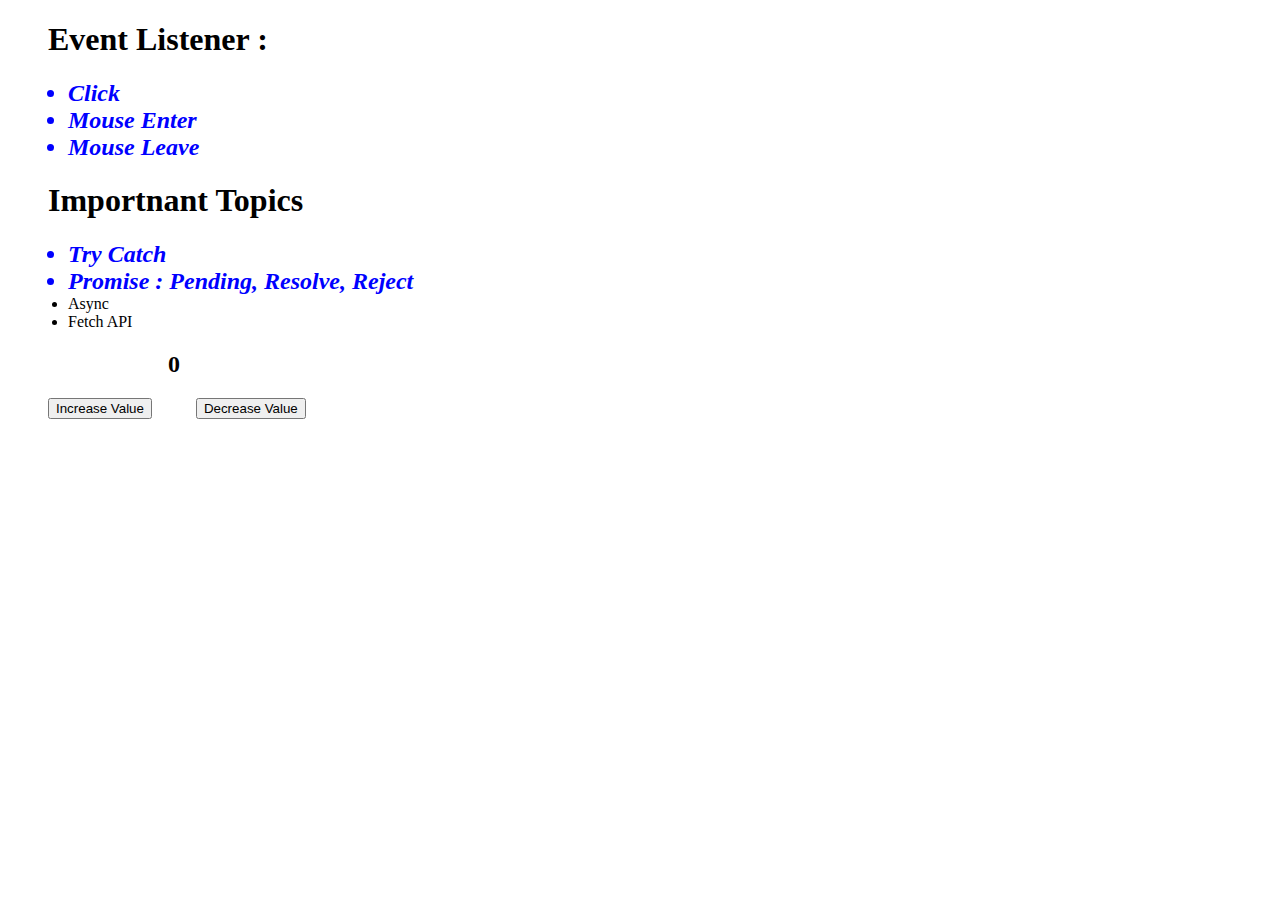
<file: Day 10/index.html>
<!DOCTYPE html>
<html lang="en">
<head>
    <meta charset="UTF-8">
    <meta name="viewport" content="width=device-width, initial-scale=1.0">
    <title>Document</title>
    <link rel="stylesheet" href="index.css">
</head>
<body>
    <div class="container">
        <div class="Topic1">
            <h1 id="heading1">Event Listener :</h1>
            <ul>
                <li class="done">Click</li>
                <li class="done">Mouse Enter</li>
                <li class="done">Mouse Leave</li>
            </ul>
        </div>
        <div class="Topic2">
            <h1 id="heading2">Importnant Topics</h1>
            <ul>
                <li class="done">Try Catch</li>
                <li class="done">Promise : Pending, Resolve, Reject</li>
                <li>Async</li>
                <li>Fetch API</li>
            </ul>
        </div>
    </div>
    <div class="eventlistener">
        <h2 id="counter">0</h2>
        <button onmouseenter="incrementValue()">Increase Value</button>
        <button onclick="decValue()">Decrease Value</button>
    </div>
    

    <script src="./index.js"></script>
</body>
</html>
</file>
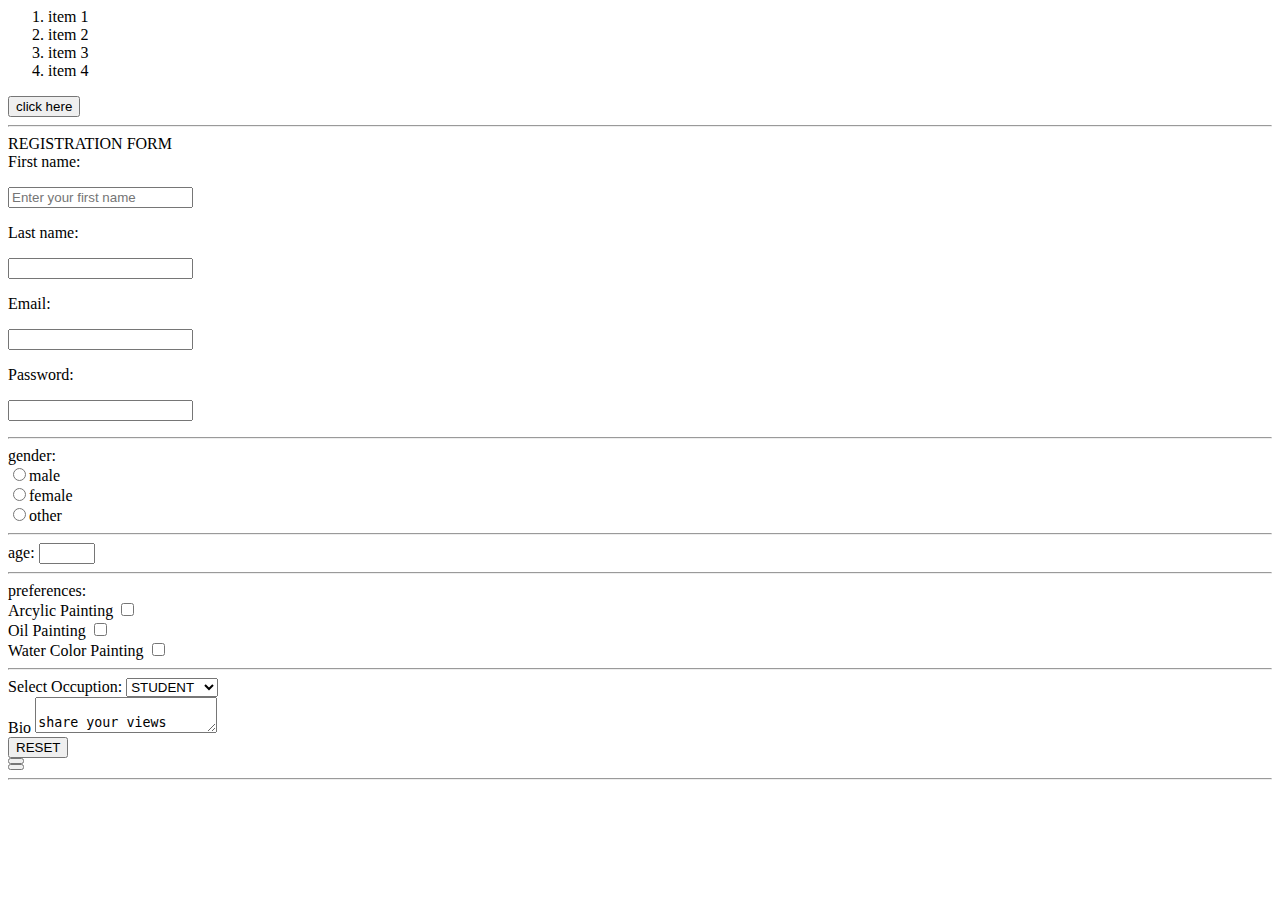
<file: Day 2/index.html>
<html>
  <head>
    <!-- Meta data -->
    <title>Basic Html</title>
  </head>
  <body>
    <!-- list :ul, ol ,.... -->
    <!-- button, anchor, center -->
     <ul>
     </ul>
    <ol>
<li>item 1</li>
<li> item 2</li>
<li> item 3</li>
<li> item 4</li>
    </ol>
    <button>click here</button>
 <hr>

    <html>
    <body>
        <form action="">
         <hi>
            <div>
               REGISTRATION FORM
            </div>
            
         </hi>
         <div></div>
            <label for="">First name:</label><p>
            <input type="text" placeholder="Enter your first name"></p>
            <label for="">Last name:</label><p>
            <input for="text"></p>
            <label for="">Email:</label><p>
            <input type="text"></p>
            <label for="">Password:</label><P>
            <input type="password"></p>
         
         </div>
            <hr>
            <div>
               <label for="">gender:</label>
               <div><input type="radio" name="gender">male </div>
               
               <div><input type="radio" name="gender">female</div>
               <div><input type="radio" name="gender">other</div>
               
            </div>
            <hr>
            <div><label for="">age:</label>
               <input type="number"min="1" max="18">
            </div>
            <div>
               <hr>

               <label for="">preferences:</label>

               <div>
                  <label for="">Arcylic Painting </label>
                  <input type="checkbox"> </div>
                  <label for="">Oil Painting </label>
                  <input type="checkbox"> </div>
                  <label for="">Water Color Painting</label>
                  <input type="checkbox"> </div>
            </div>
            <hr>
            <div>
               <label for="">Select Occuption:</label>
               <select>
                  <option>STUDENT</option>
                  <option>PRINCIPAL</option>
                  <option>TEACHER</option>

               </select>
            </div>
            
            <div>
               <label for="">Bio</label>
               <textarea>
                  share your views

               </textarea>
            </div>
           <div>
            <button>
               RESET
            </button>
           </div>
            <div>
               <button>


               </button>
            </div>
            <button>

            </button>


            <hr>
            
            


        </form>
       
    </body>
</file>
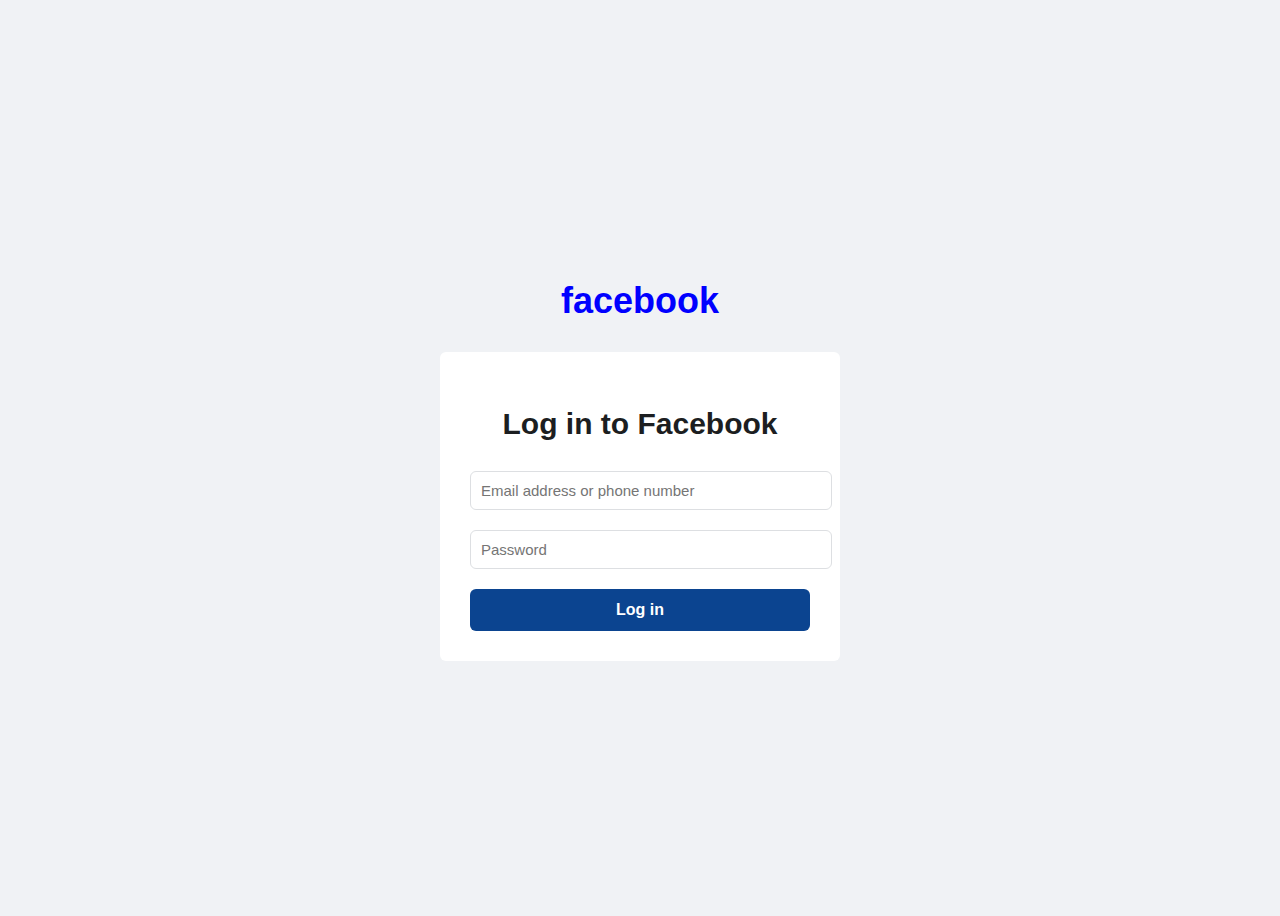
<file: Day 3 FB Page/index.html>
<!DOCTYPE html>
<html lang="en">
<head>
    <meta charset="UTF-8">
    <meta name="viewport" content="width=device-width, initial-scale=1.0">
    <title>Login Page</title>
    <link rel="stylesheet" href="style.css">
</head>
<body>
    <div class="container">
        <header>
            <h1 class="logo">facebook</h1>
        </header>
        <div class="login-box">
            <h2>Log in to Facebook</h2>
            <form action="#" method="POST">
                <input type="text" placeholder="Email address or phone number" class="input-field">
                <input type="password" placeholder="Password" class="input-field">
                <button type="submit" class="login-button">Log in</button>
            </form>
        </div>
    </div>
</body>
</html>
</file>
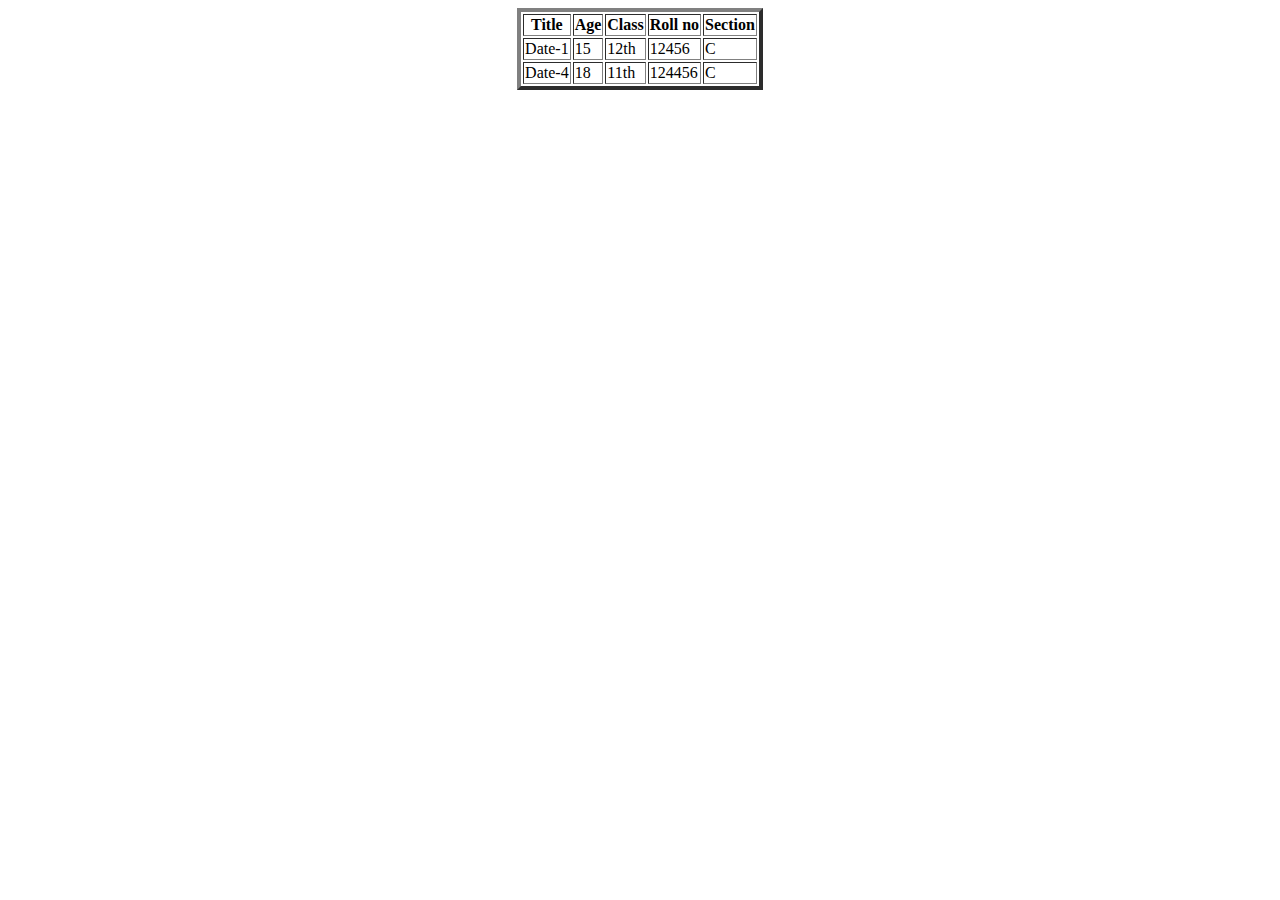
<file: Day 3/index.html>
<html>
    <!DOCTYPE html>
    <html lang="en">
    <head>
        <meta charset="UTF-8">
        <meta name="viewport" content="width=device-width, initial-scale=1.0">
        <title>Document</title>
    </head>
    <body>
       <center>
        <table border ="4">

            <tr>
                <th>Title</th>
                <th>Age</th>
                <th>Class</th>
                <th>Roll no</th>
                <th>Section</th>

            </tr> 

            <tr>
                <td>Date-1</td>
                <td>15</td>
                <td>12th</td>
                <td>12456</td>
                <td>C</td>

            </tr> 
            <tr>
                <td>Date-4</td>
                <td>18</td>
                <td>11th</td>
                <td>124456</td>
                <td>C</td>

        </table>

       </center>
    </body>
    </html>
</html>
</file>
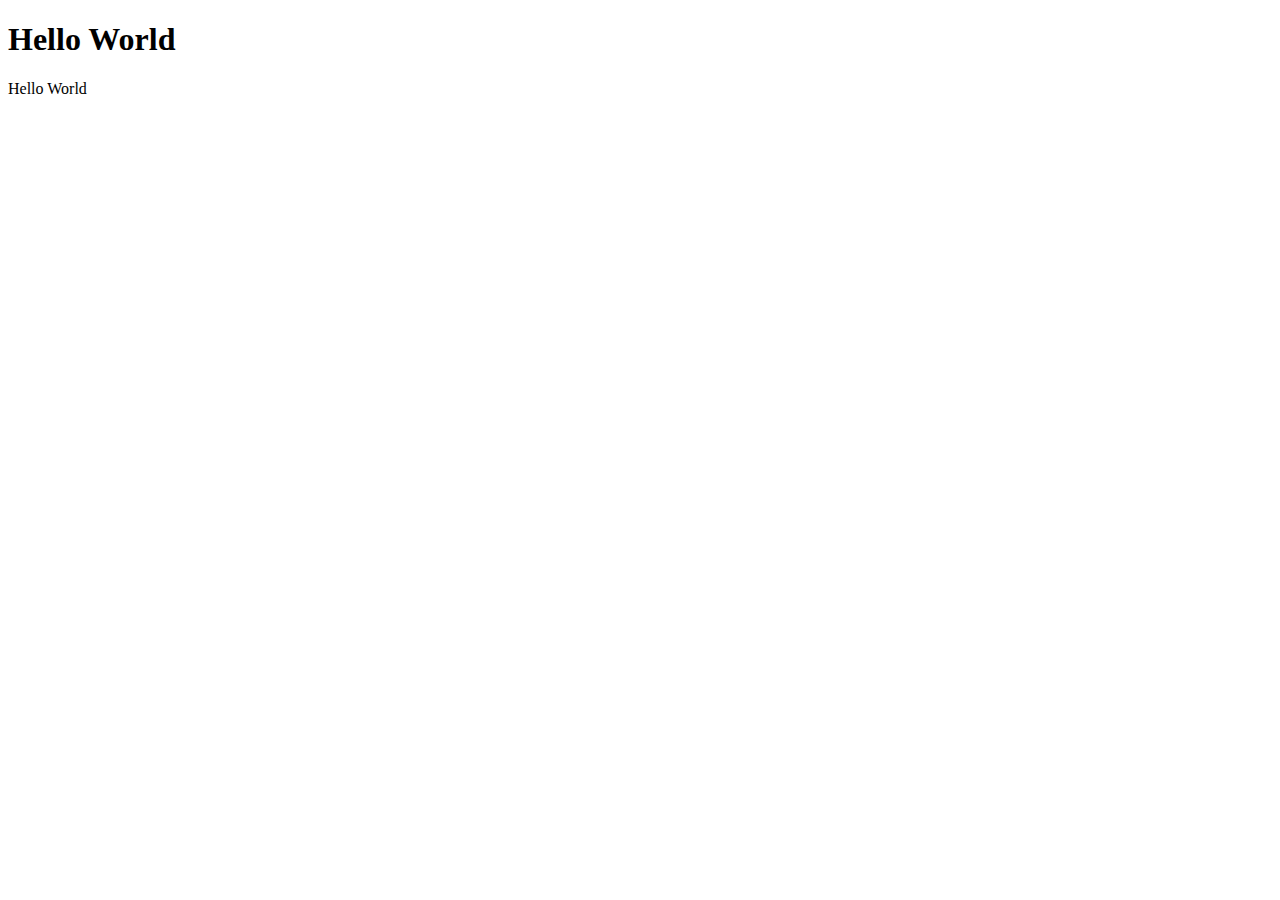
<file: Day 6/index.html>
<!DOCTYPE html>
<html lang="en">
<head>
    <meta charset="UTF-8">
    <meta name="viewport" content="width=device-width, initial-scale=1.0">
    <title>Document</title>
</head>
<body>
    <h1> Hello World </h1>
    <script src="./index.js"></script>
</body>
</html>
</file>
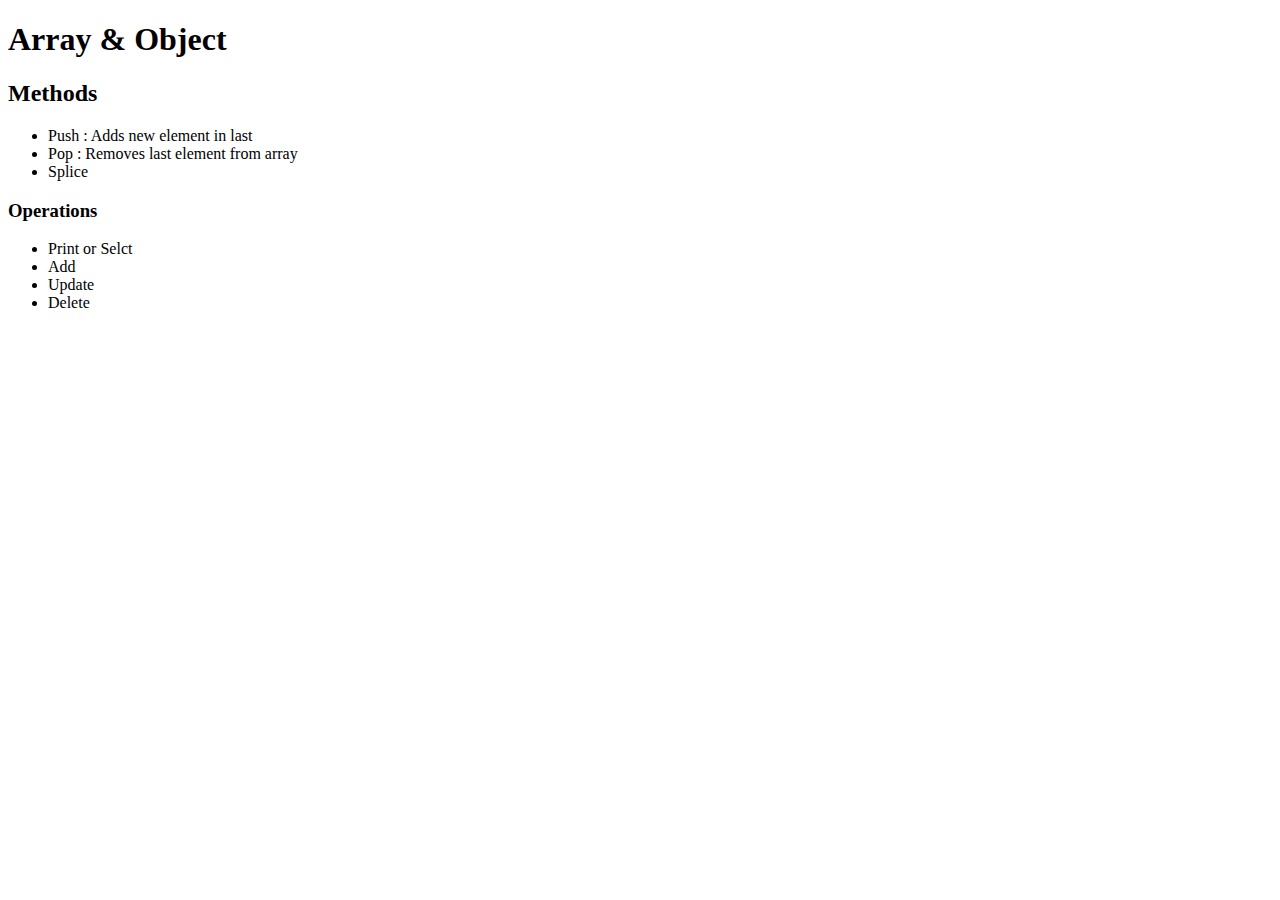
<file: Day 8/index.html>
<!DOCTYPE html>
<html lang="en">
<head>
    <meta charset="UTF-8">
    <meta name="viewport" content="width=device-width, initial-scale=1.0">
    <title>Document</title>
</head>
<body>
    <h1>Array & Object</h1>
    <h2>Methods</h2>
    <ul>
        <li>Push : Adds new element in last</li>
        <li>Pop : Removes last element from array</li>
        <li>Splice</li>
    </ul>
    <h3>Operations</h3>
    <ul>
        <li> Print or Selct</li>
        <li> Add</li>
        <li> Update</li>
        <li> Delete</li>
    </ul>
    <script src="./index.js"></script>
</body>
</html>
</file>
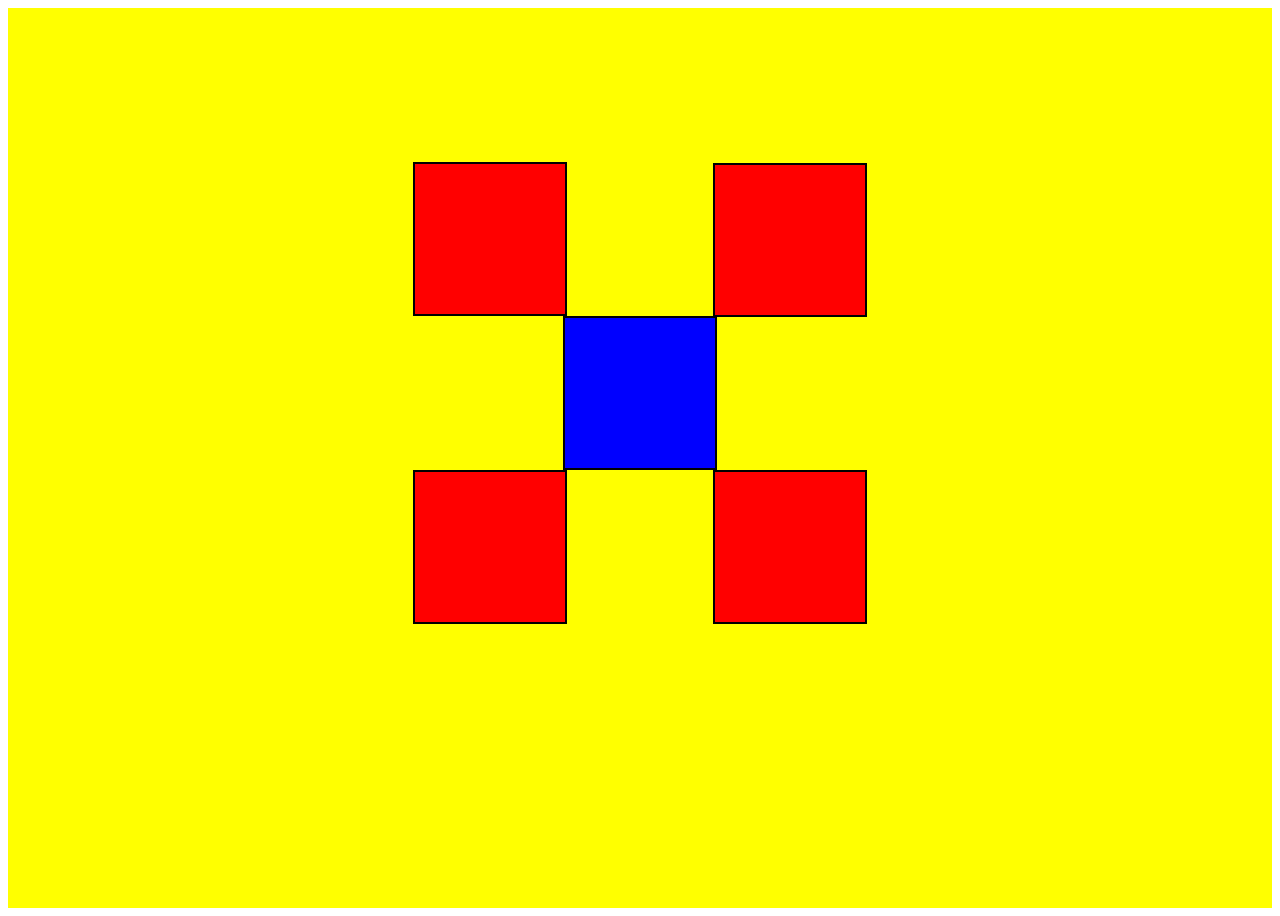
<file: Day 4/position/index.html>
<!DOCTYPE html>
<html lang="en">
<head>
    <meta charset="UTF-8">
    <meta name="viewport" content="width=device-width, initial-scale=1.0">
    <title>Document</title>
    <link rel="stylesheet" href="style.css">
</head>
<body>
    <!--div class="box" id="box">Box Model</div-->
    <center>
        <div class="container">
            <div class="box box1"></div>
            <div class="box box2"></div>
            <div class="box box3"></div>
            <div class="box box4"></div>
            <div class="box box5"></div>
        </div>
    </center>
</body>
</html>
</file>
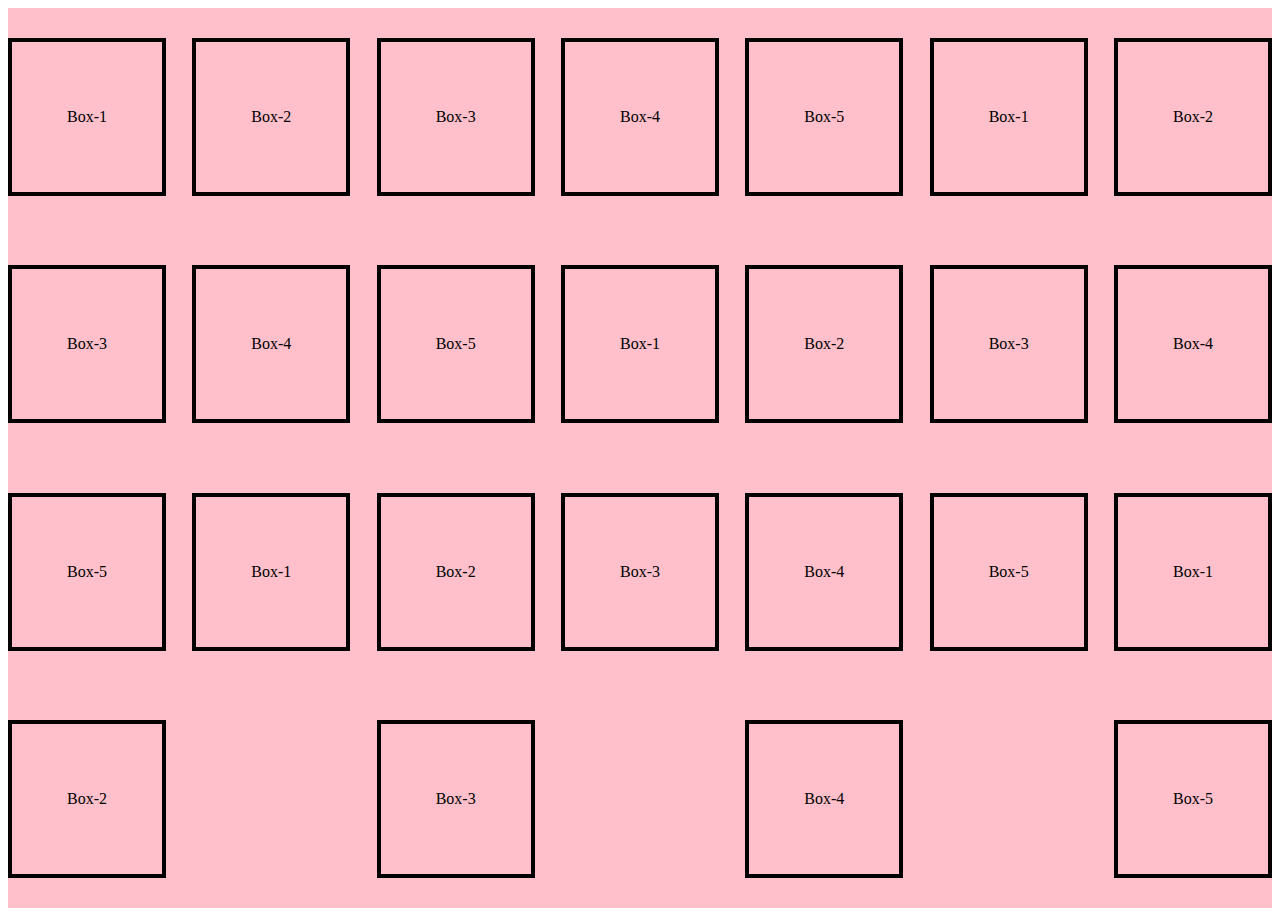
<file: Day 5/Learning/index.html>
<!DOCTYPE html>
<html lang="en">
<head>
    <meta charset="UTF-8">
    <meta name="viewport" content="width=device-width, initial-scale=1.0">
    <title>Display Flex</title>
    <link rel="stylesheet" href="index.css">
</head>
<body>
    <div class="container">
        <div class="box box-1">Box-1</div>
        <div class="box box-2">Box-2</div>
        <div class="box box-3">Box-3</div>
        <div class="box box-4">Box-4</div>
        <div class="box box-5">Box-5</div>
        <div class="box box-1">Box-1</div>
        <div class="box box-2">Box-2</div>
        <div class="box box-3">Box-3</div>
        <div class="box box-4">Box-4</div>
        <div class="box box-5">Box-5</div>
        <div class="box box-1">Box-1</div>
        <div class="box box-2">Box-2</div>
        <div class="box box-3">Box-3</div>
        <div class="box box-4">Box-4</div>
        <div class="box box-5">Box-5</div>
        <div class="box box-1">Box-1</div>
        <div class="box box-2">Box-2</div>
        <div class="box box-3">Box-3</div>
        <div class="box box-4">Box-4</div>
        <div class="box box-5">Box-5</div>
        <div class="box box-1">Box-1</div>
        <div class="box box-2">Box-2</div>
        <div class="box box-3">Box-3</div>
        <div class="box box-4">Box-4</div>
        <div class="box box-5">Box-5</div>
    </div>
</body>
</html>
</file>
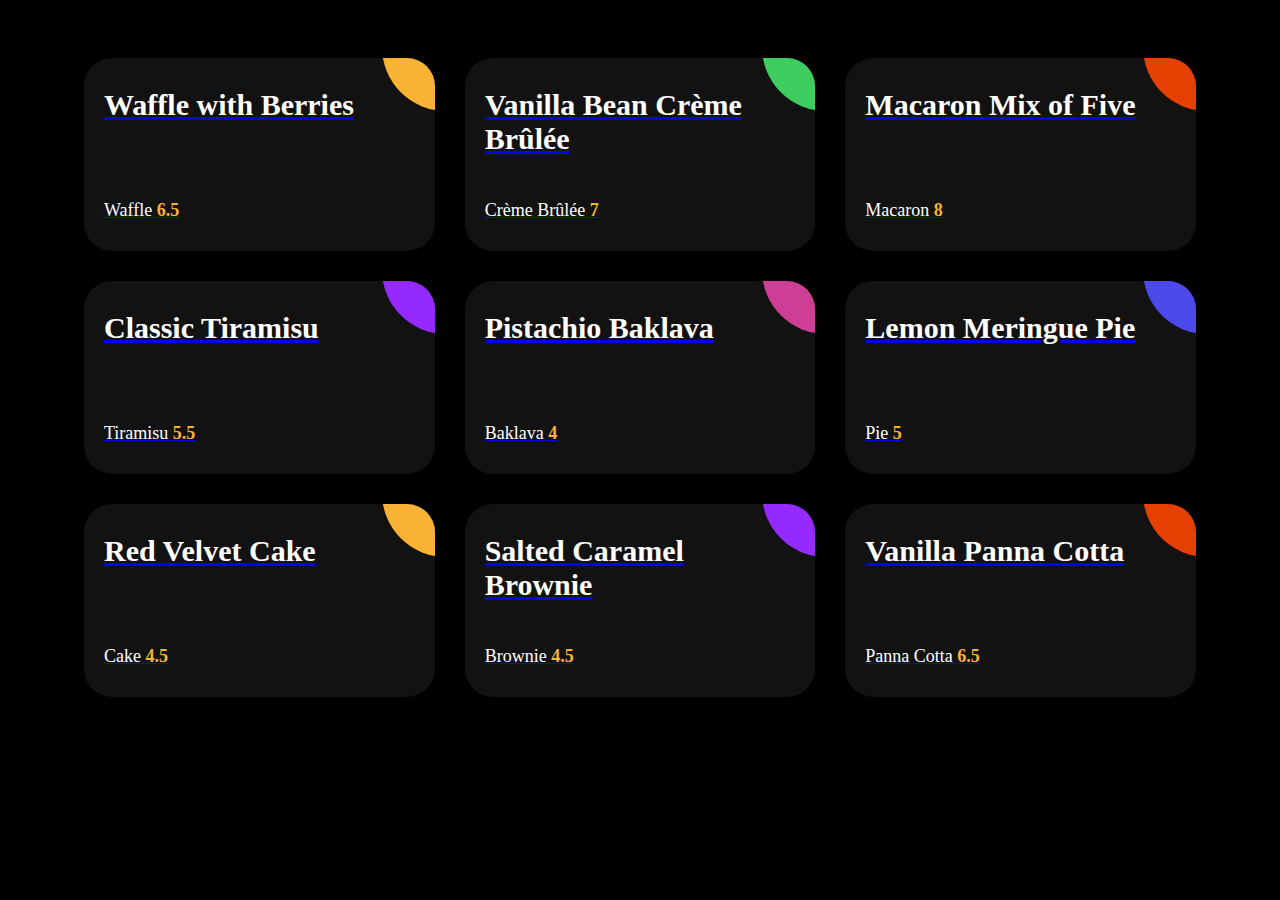
<file: Day 9/Card/index.html>
<!DOCTYPE html>
<html lang="en">
<head>
    <meta charset="UTF-8">
    <meta name="viewport" content="width=device-width, initial-scale=1.0">
    <title>Document</title>
    <link rel="stylesheet" href="index.css">
</head>
<body>
    <div class="ag-format-container">
        <div class="ag-courses_box"  id="container">
        </div>
      </div>
      <script src="./index.js"></script>
</body>
</html>
</file>
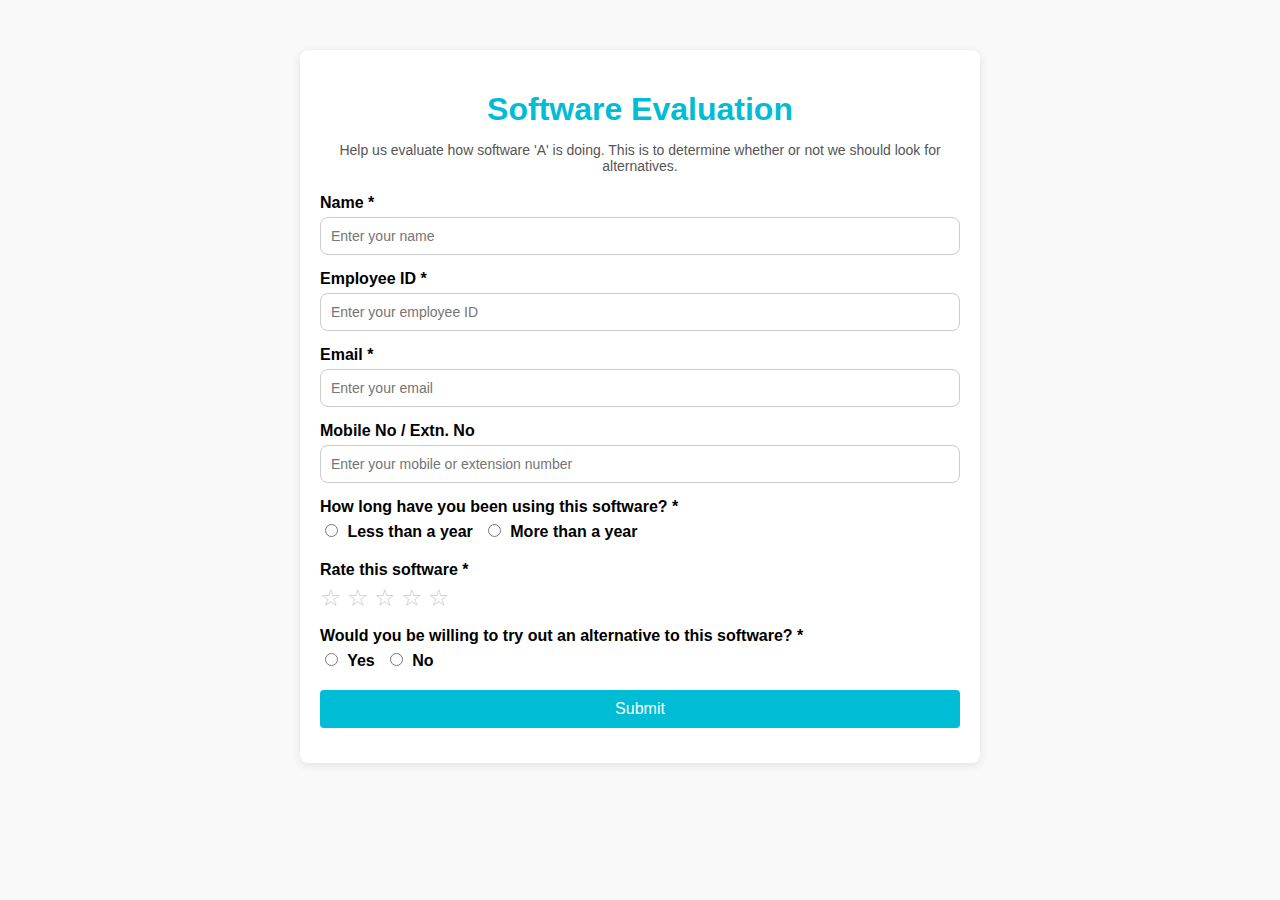
<file: Tasks/Form Design/index.html>
<!DOCTYPE html>
<html lang="en">
<head>
  <meta charset="UTF-8">
  <meta name="viewport" content="width=device-width, initial-scale=1.0">
  <title>Software Evaluation Form</title>
  <link rel="stylesheet" href="index.css">
</head>
<body>
  <div class="form-container">
    <div class="form-header">
      <h1>Software Evaluation</h1>
      <p>Help us evaluate how software 'A' is doing. This is to determine whether or not we should look for alternatives.</p>
    </div>
    <form>
      <div class="form-group">
        <label for="name">Name *</label>
        <input type="text" id="name" placeholder="Enter your name" required>
      </div>
      <div class="form-group">
        <label for="employee-id">Employee ID *</label>
        <input type="text" id="employee-id" placeholder="Enter your employee ID" required>
      </div>
      <div class="form-group">
        <label for="email">Email *</label>
        <input type="email" id="email" placeholder="Enter your email" required>
      </div>
      <div class="form-group">
        <label for="mobile">Mobile No / Extn. No</label>
        <input type="text" id="mobile" placeholder="Enter your mobile or extension number">
      </div>
      <div class="form-group">
        <label>How long have you been using this software? *</label>
        <div class="radio-group">
          <label><input type="radio" name="usage" value="less-than-year" required> Less than a year</label>
          <label><input type="radio" name="usage" value="more-than-year"> More than a year</label>
        </div>
      </div>
      <div class="form-group">
        <label>Rate this software *</label>
        <div class="star-rating">
          <span>☆</span><span>☆</span><span>☆</span><span>☆</span><span>☆</span>
        </div>
      </div>
      <div class="form-group">
        <label>Would you be willing to try out an alternative to this software? *</label>
        <div class="radio-group">
          <label><input type="radio" name="alternative" value="yes" required> Yes</label>
          <label><input type="radio" name="alternative" value="no"> No</label>
        </div>
      </div>
      <div class="form-group">
        <button type="submit">Submit</button>
      </div>
    </form>
  </div>
</body>
</html>
</file>
<file: Day 10/index.css>
.done {
    color: blue;
    font-size: 24px;
    font-style: italic;
    font-weight: 800;
}

button{
    margin-left: 40px;
}

h1{
    margin-left: 40px;
}

#counter {
    margin-left: 160px;
}

ul {
    margin-left: 20px;
}
</file>
<file: Day 3 FB Page/style.css>
body {
    font-family: Arial, sans-serif;
    background-color: #f0f2f5;
    display: flex;
    justify-content: center;
    align-items: center;
    min-height: 100vh;
}

.container {
    text-align: center;
    width: 90%;
    max-width: 400px;
}

header .logo {
    font-size: 36px;
    color: blue;
    font-weight: bold;
    margin-bottom: 30px;
}

.login-box {
    background-color: white;
    padding: 30px;
    border-radius: 6px;
}

.login-box h2 {
    font-size: 30px;
    margin-bottom: 20px;
    color: #1c1e21;
}

.input-field {
    width: 100%;
    padding: 10px;
    margin: 10px 0;
    border: 1px solid #dddfe2;
    border-radius: 6px;
    font-size: 15px;
}

.login-button {
    width: 100%;
    padding: 12px;
    background-color: #0b4490;
    color: #fff;
    font-size: 16px;
    font-weight: bold;
    border: none;
    border-radius: 6px;
    cursor: pointer;
    margin-top: 10px;
}
</file>
<file: Day 4/position/style.css>
/*.box {
    background-color: pink;
    padding: 50px;
    border:5px solid black;
    margin: 50px;
}*/

/*.container {
    background-color: greenyellow;
    width: 100%;
    min-height: 100vh;
    margin: 50px;
    position: relative;
}

.box{
    width: 150px;
    height: 150px;
    border: 4px solid black;
    border-radius: 4px;
}
.box1 {
    background-color: aqua;
    position: relative;
    z-index:3;
}
.box2{
    background-color: blue;
}
.box3{
    background-color: red;
}
.box4{
    background-color: purple;
    position: absolute;
    top: 50;
    left: 50;
    bottom: 0;
    right: 0;
    z-index: 0;
}
.box5{
    background-color: orange;
}*/

.container {
    background-color: yellow;
    width: 100%;
    min-height: 100vh;
    position: relative;
}
.box {
    width: 150px;
    height: 150px;
    border: 2px solid black;
}
.box1 {
    background-color: red;
    position: relative;
    top: 155px;
    left: 150px;
}
.box2 {
    background-color: red;
    position: relative;
    right: 150px;
}
.box3 {
    background-color: blue;
    position: relative;
    right: 300;
    left: 300;
}
.box4 {
    background-color: red;
    position: relative;
    left: 150px;
}
.box5 {
    background-color: red;
    position: relative;
    right: 150px;
    bottom: 154px;
}
</file>
<file: Day 5/Learning/index.css>
.container {
    min-height: 100vh;
    background-color: pink;
    display: flex;
    gap: 10px;
    justify-content: space-between;
    align-items: center;
    flex-wrap: wrap;
}

.box {
    width: 150px;
    height: 150px;
    border: 4px solid black;
    display: flex;
    justify-content: center;
    align-items: center;
    text-align: center;
    flex-shrink: 0;
}
</file>
<file: Day 9/Card/index.css>
.ag-format-container {
    width: 1142px;
    margin: 0 auto;
  }
  
  
  body {
    background-color: #000;
  }
  .ag-courses_box {
    display: -webkit-box;
    display: -ms-flexbox;
    display: flex;
    -webkit-box-align: start;
    -ms-flex-align: start;
    align-items: flex-start;
    -ms-flex-wrap: wrap;
    flex-wrap: wrap;
  
    padding: 50px 0;
  }
  .ag-courses_item {
    -ms-flex-preferred-size: calc(33.33333% - 30px);
    flex-basis: calc(33.33333% - 30px);
  
    margin: 0 15px 30px;
  
    overflow: hidden;
  
    border-radius: 28px;
  }
  .ag-courses-item_link {
    display: block;
    padding: 30px 20px;
    background-color: #121212;
  
    overflow: hidden;
  
    position: relative;
  }
  .ag-courses-item_link:hover,
  .ag-courses-item_link:hover .ag-courses-item_date {
    text-decoration: none;
    color: #FFF;
  }
  .ag-courses-item_link:hover .ag-courses-item_bg {
    -webkit-transform: scale(10);
    -ms-transform: scale(10);
    transform: scale(10);
  }
  .ag-courses-item_title {
    min-height: 87px;
    margin: 0 0 25px;
  
    overflow: hidden;
  
    font-weight: bold;
    font-size: 30px;
    color: #FFF;
  
    z-index: 2;
    position: relative;
  }
  .ag-courses-item_date-box {
    font-size: 18px;
    color: #FFF;
  
    z-index: 2;
    position: relative;
  }
  .ag-courses-item_date {
    font-weight: bold;
    color: #f9b234;
  
    -webkit-transition: color .5s ease;
    -o-transition: color .5s ease;
    transition: color .5s ease
  }
  .ag-courses-item_bg {
    height: 128px;
    width: 128px;
    background-color: #f9b234;
  
    z-index: 1;
    position: absolute;
    top: -75px;
    right: -75px;
  
    border-radius: 50%;
  
    -webkit-transition: all .5s ease;
    -o-transition: all .5s ease;
    transition: all .5s ease;
  }
  .ag-courses_item:nth-child(2n) .ag-courses-item_bg {
    background-color: #3ecd5e;
  }
  .ag-courses_item:nth-child(3n) .ag-courses-item_bg {
    background-color: #e44002;
  }
  .ag-courses_item:nth-child(4n) .ag-courses-item_bg {
    background-color: #952aff;
  }
  .ag-courses_item:nth-child(5n) .ag-courses-item_bg {
    background-color: #cd3e94;
  }
  .ag-courses_item:nth-child(6n) .ag-courses-item_bg {
    background-color: #4c49ea;
  }
  
  
  
  @media only screen and (max-width: 979px) {
    .ag-courses_item {
      -ms-flex-preferred-size: calc(50% - 30px);
      flex-basis: calc(50% - 30px);
    }
    .ag-courses-item_title {
      font-size: 24px;
    }
  }
  
  @media only screen and (max-width: 767px) {
    .ag-format-container {
      width: 96%;
    }
  
  }
  @media only screen and (max-width: 639px) {
    .ag-courses_item {
      -ms-flex-preferred-size: 100%;
      flex-basis: 100%;
    }
    .ag-courses-item_title {
      min-height: 72px;
      line-height: 1;
  
      font-size: 24px;
    }
    .ag-courses-item_link {
      padding: 22px 40px;
    }
    .ag-courses-item_date-box {
      font-size: 16px;
    }
  }
</file>
<file: Tasks/Form Design/index.css>
body {
    font-family: Arial, sans-serif;
    margin: 0;
    padding: 0;
    background-color: #f9f9f9;
  }
  .form-container {
    width: 50%;
    margin: 50px auto;
    background-color: #ffffff;
    border-radius: 8px;
    box-shadow: 0 2px 10px rgba(0, 0, 0, 0.1);
    padding: 20px;
  }
  .form-header {
    text-align: center;
    margin-bottom: 20px;
  }
  .form-header h1 {
    color: #00bcd4;
    margin-bottom: 5px;
  }
  .form-header p {
    color: #555;
    font-size: 14px;
  }
  .form-group {
    margin-bottom: 15px;
  }
  .form-group label {
    display: block;
    font-weight: bold;
    margin-bottom: 5px;
  }
  .form-group input[type="text"],
  .form-group input[type="email"],
  .form-group input[type="number"] {
    width: 100%;
    padding: 10px;
    font-size: 14px;
    border: 1px solid #ccc;
    border-radius: 8px;
  }
  
  .form-group .radio-group {
    display: flex;
    gap: 10px;
  }
  .form-group .radio-group input {
    margin-right: 5px;
  }
  .form-group .star-rating {
    display: flex;
    gap: 5px;
  }
  .form-group .star-rating span {
    font-size: 24px;
    color: #ccc;
    cursor: pointer;
  }
  .form-group .star-rating span.active {
    color: #ffd700;
  }
  .form-group button {
    width: 100%;
    padding: 10px;
    font-size: 16px;
    background-color: #00bcd4;
    color: #ffffff;
    border: none;
    border-radius: 4px;
    cursor: pointer;
  }
  .form-group button:hover {
    background-color: #0199a9;
  }
  input {
    justify-content: center;
    box-sizing: border-box;
  }
</file>
